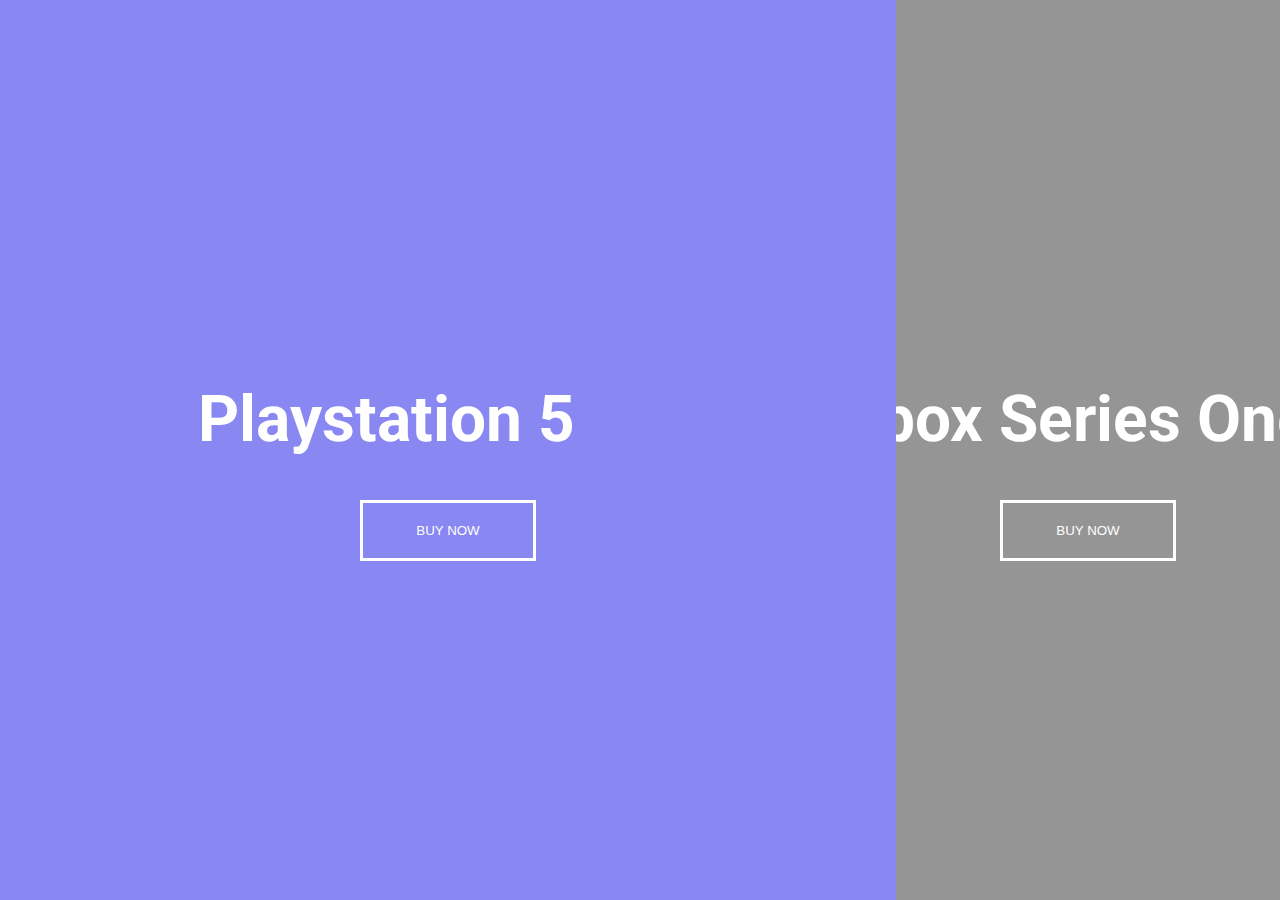
<file: _project7-split_landing_page/index.html>
<!DOCTYPE html>
<html lang="en">
  <head>
    <meta charset="UTF-8" />
    <meta name="viewport" content="width=device-width, initial-scale=1.0" />
    <title>Document</title>
    <link rel="stylesheet" href="css/styles.css" />
    <link
      rel="stylesheet"
      href="https://cdnjs.cloudflare.com/ajax/libs/font-awesome/5.15.1/css/all.min.css"
      integrity="sha512-+4zCK9k+qNFUR5X+cKL9EIR+ZOhtIloNl9GIKS57V1MyNsYpYcUrUeQc9vNfzsWfV28IaLL3i96P9sdNyeRssA=="
      crossorigin="anonymous"
    />
  </head>
  <body>
    <div class="container">
      <div class="split split-one">
        <div class="action">
          <h1>Playstation 5</h1>
          <button class="btn">BUY NOW</button>
        </div>
      </div>
      <div class="split split-two">
        <div class="action">
          <h1>Xbox Series One</h1>
          <button class="btn">BUY NOW</button>
        </div>
      </div>
    </div>

    <script src="js/app.js"></script>
  </body>
</html>
</file>
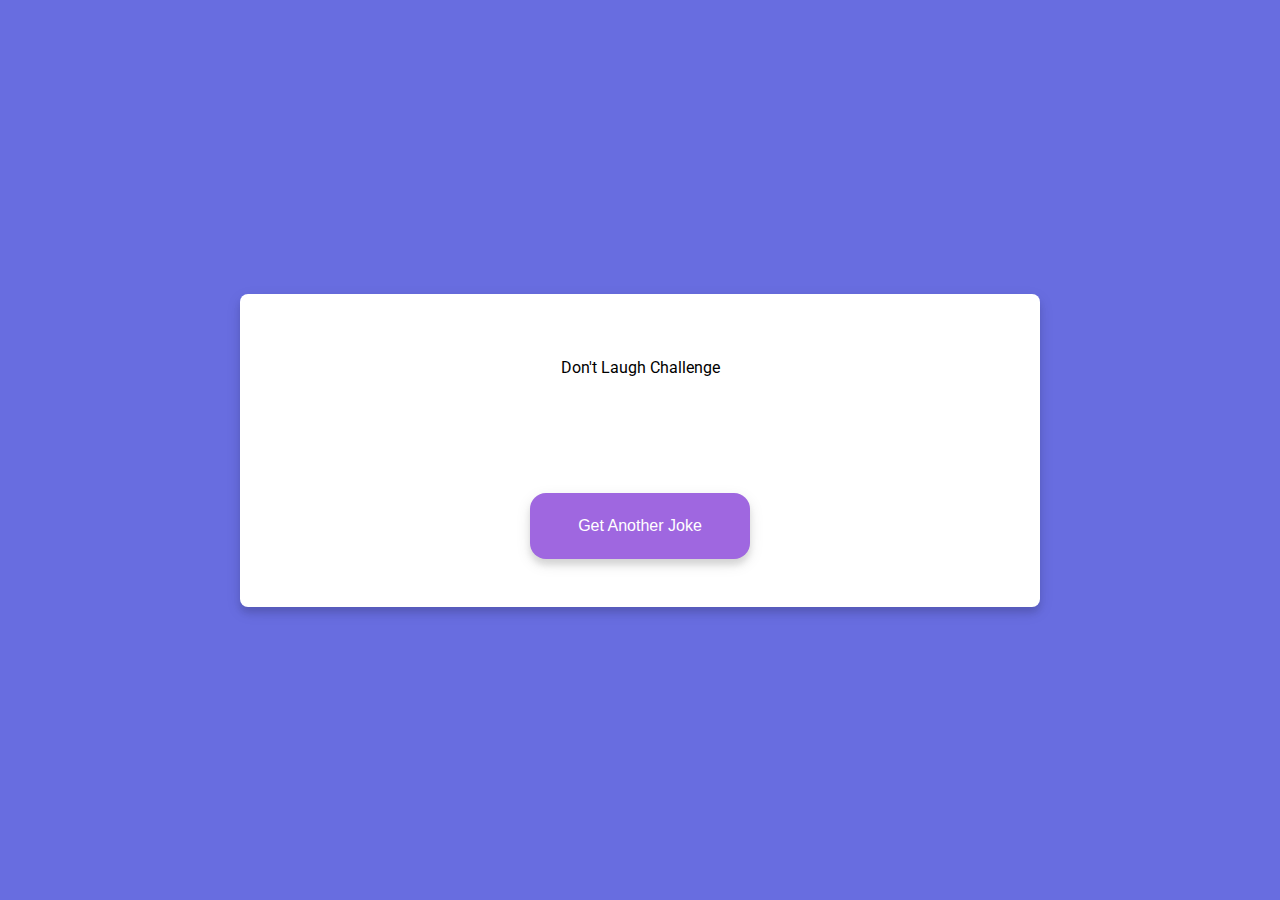
<file: project10-dad_jokes/index.html>
<!DOCTYPE html>
<html lang="en">
  <head>
    <meta charset="UTF-8" />
    <meta name="viewport" content="width=device-width, initial-scale=1.0" />
    <title>Document</title>
    <link rel="stylesheet" href="css/styles.css" />
    <link
      rel="stylesheet"
      href="https://cdnjs.cloudflare.com/ajax/libs/font-awesome/5.15.1/css/all.min.css"
      integrity="sha512-+4zCK9k+qNFUR5X+cKL9EIR+ZOhtIloNl9GIKS57V1MyNsYpYcUrUeQc9vNfzsWfV28IaLL3i96P9sdNyeRssA=="
      crossorigin="anonymous"
    />
  </head>
  <body>
    <div class="container">
      <p>Don't Laugh Challenge</p>
      <p class="joke"></p>
      <button class="btn" id="newJokeBtn">Get Another Joke</button>
    </div>
    <script src="js/app.js"></script>
  </body>
</html>
</file>
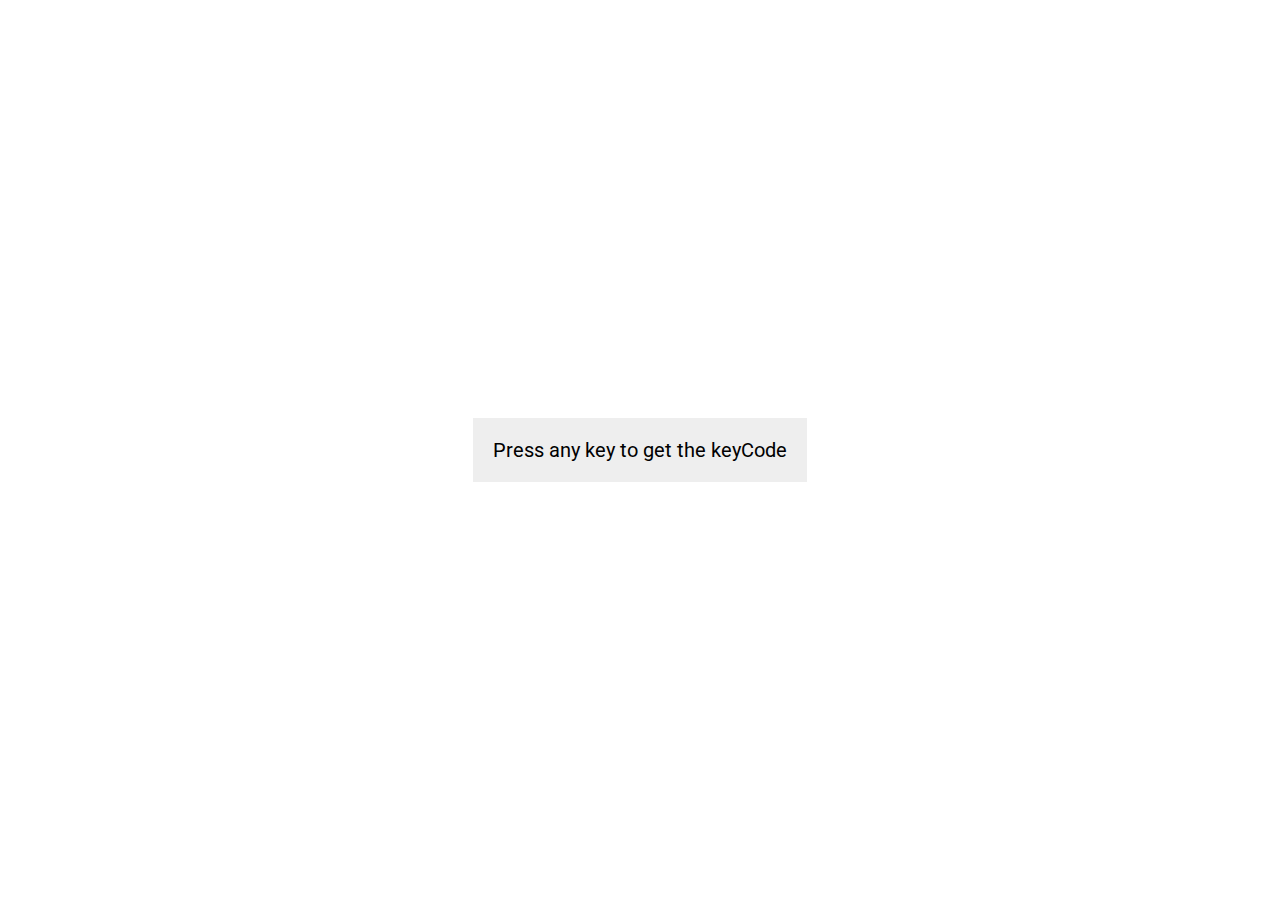
<file: project11-event_keycode/index.html>
<!DOCTYPE html>
<html lang="en">
  <head>
    <meta charset="UTF-8" />
    <meta name="viewport" content="width=device-width, initial-scale=1.0" />
    <title>Document</title>
    <link rel="stylesheet" href="css/styles.css" />
    <link
      rel="stylesheet"
      href="https://cdnjs.cloudflare.com/ajax/libs/font-awesome/5.15.1/css/all.min.css"
      integrity="sha512-+4zCK9k+qNFUR5X+cKL9EIR+ZOhtIloNl9GIKS57V1MyNsYpYcUrUeQc9vNfzsWfV28IaLL3i96P9sdNyeRssA=="
      crossorigin="anonymous"
    />
  </head>
  <body>
    <div class="insert">
      <div class="key">Press any key to get the keyCode</div>
    </div>
    <script src="js/app.js"></script>
  </body>
</html>
</file>
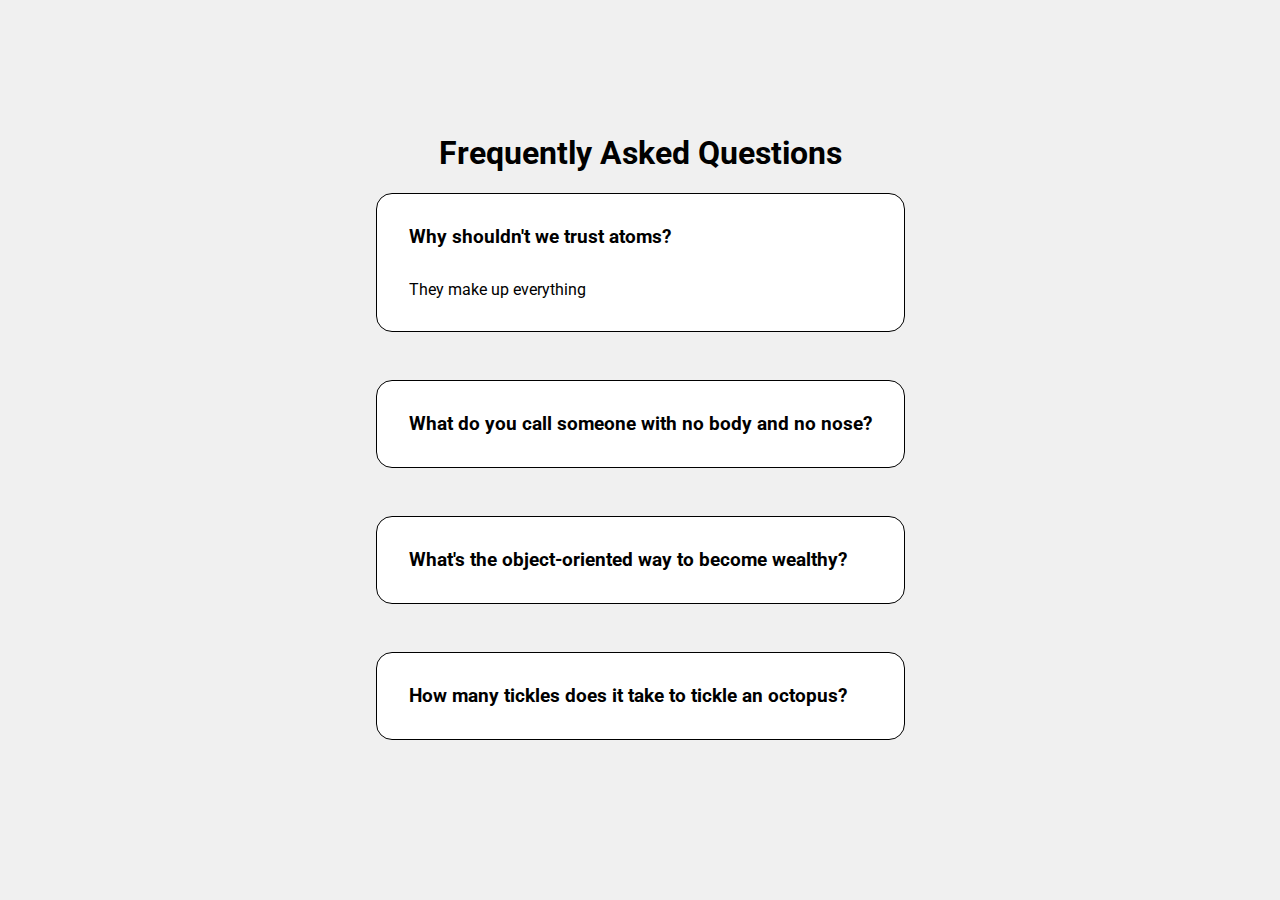
<file: project12-faq_collapse/index.html>
<!DOCTYPE html>
<html lang="en">
  <head>
    <meta charset="UTF-8" />
    <meta name="viewport" content="width=device-width, initial-scale=1.0" />
    <title>Document</title>
    <link rel="stylesheet" href="css/styles.css" />
    <link
      rel="stylesheet"
      href="https://cdnjs.cloudflare.com/ajax/libs/font-awesome/5.15.1/css/all.min.css"
      integrity="sha512-+4zCK9k+qNFUR5X+cKL9EIR+ZOhtIloNl9GIKS57V1MyNsYpYcUrUeQc9vNfzsWfV28IaLL3i96P9sdNyeRssA=="
      crossorigin="anonymous"
    />
  </head>
  <body>
    <h1>Frequently Asked Questions</h1>
    <div class="faq-container">
      <div class="faq show">
        <h3 class="faq-title">Why shouldn't we trust atoms?</h3>
        <p class="faq-text">They make up everything</p>
      </div>
      <div class="faq">
        <h3 class="faq-title">
          What do you call someone with no body and no nose?
        </h3>
        <p class="faq-text">Nobody knows.</p>
      </div>
      <div class="faq">
        <h3 class="faq-title">
          What's the object-oriented way to become wealthy?
        </h3>
        <p class="faq-text">Inheritance.</p>
      </div>
      <div class="faq">
        <h3 class="faq-title">
          How many tickles does it take to tickle an octopus?
        </h3>
        <p class="faq-text">Ten-tickles!</p>
      </div>
    </div>
    <script src="js/app.js"></script>
  </body>
</html>
</file>
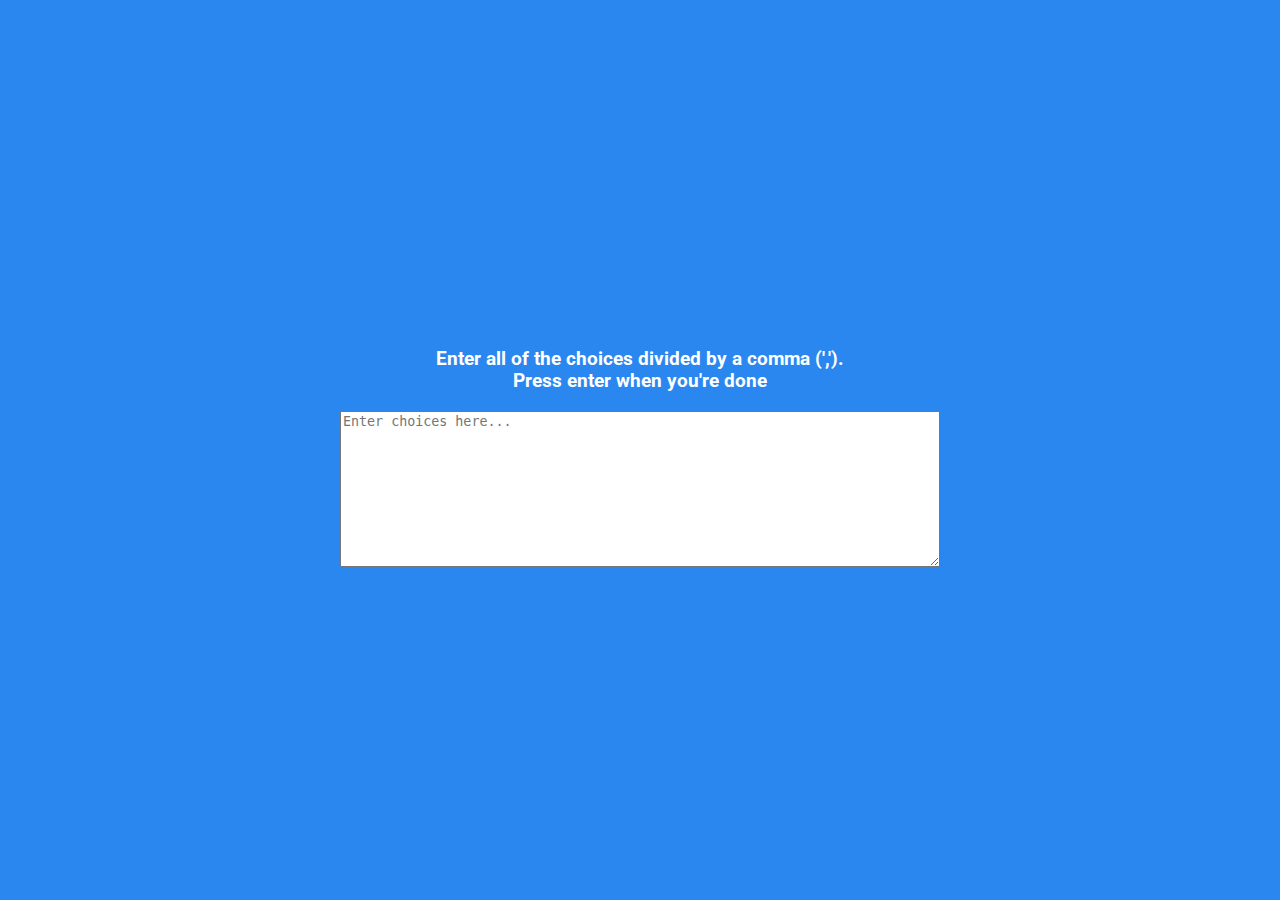
<file: project13-random_choice_picker/index.html>
<!DOCTYPE html>
<html lang="en">
  <head>
    <meta charset="UTF-8" />
    <meta name="viewport" content="width=device-width, initial-scale=1.0" />
    <title>Document</title>
    <link rel="stylesheet" href="css/styles.css" />
    <link
      rel="stylesheet"
      href="https://cdnjs.cloudflare.com/ajax/libs/font-awesome/5.15.1/css/all.min.css"
      integrity="sha512-+4zCK9k+qNFUR5X+cKL9EIR+ZOhtIloNl9GIKS57V1MyNsYpYcUrUeQc9vNfzsWfV28IaLL3i96P9sdNyeRssA=="
      crossorigin="anonymous"
    />
  </head>
  <body>
    <div class="container">
      <h3 class="title">
        Enter all of the choices divided by a comma (','). <br />Press enter
        when you're done
      </h3>
      <textarea
        placeholder="Enter choices here..."
        name="choicesTextArea"
        id="choicesTextArea"
        cols="20"
        rows="10"
      ></textarea>
      <div class="tags"></div>
    </div>
    <script src="js/app.js"></script>
  </body>
</html>
</file>
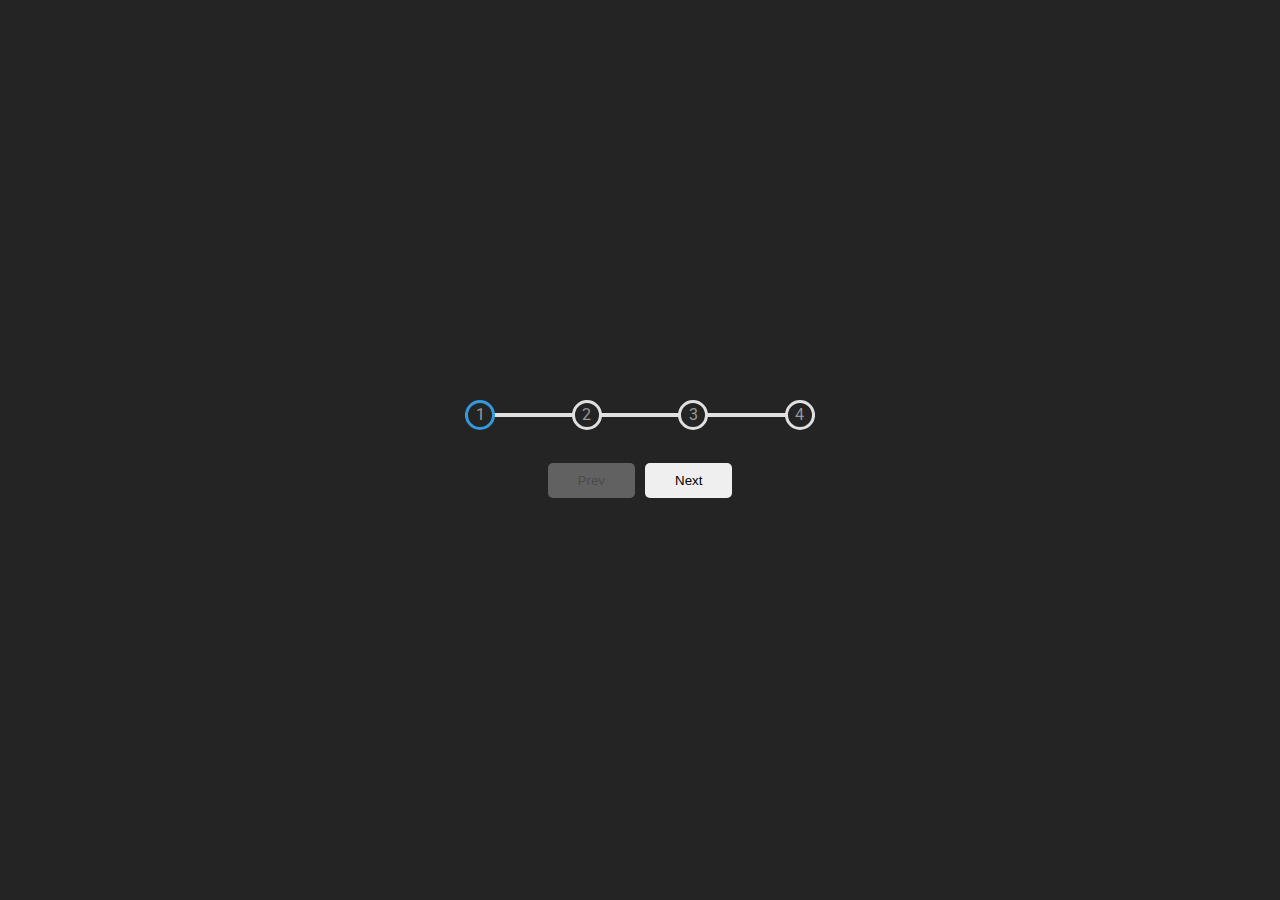
<file: project2/index.html>
<!DOCTYPE html>
<html lang="en">
  <head>
    <meta charset="UTF-8" />
    <meta name="viewport" content="width=device-width, initial-scale=1.0" />
    <title>Document</title>
    <link rel="stylesheet" href="css/styles.css" />
    <link
      rel="stylesheet"
      href="https://cdnjs.cloudflare.com/ajax/libs/font-awesome/5.15.1/css/all.min.css"
      integrity="sha512-+4zCK9k+qNFUR5X+cKL9EIR+ZOhtIloNl9GIKS57V1MyNsYpYcUrUeQc9vNfzsWfV28IaLL3i96P9sdNyeRssA=="
      crossorigin="anonymous"
    />
  </head>
  <body>
    <div class="container">
      <div class="progress-container">
        <div class="progress" id="progress"></div>
        <div class="circle active">1</div>
        <div class="circle">2</div>
        <div class="circle">3</div>
        <div class="circle">4</div>
      </div>
      <button class="btn" id="prev" disabled>Prev</button>
      <button class="btn" id="next">Next</button>
    </div>

    <script src="js/app.js"></script>
  </body>
</html>
</file>
<file: _project7-split_landing_page/css/styles.css>
@import url("https://fonts.googleapis.com/css2?family=Roboto:wght@400;700&display=swap");

* {
  box-sizing: border-box;
}

body {
  font-family: "Roboto", sans-serif;
  margin: 0;
  overflow: hidden;
}

.container {
  display: flex;
  height: 100vh;
  width: 100vw;
}

.split {
  height: 100%;
  width: 50%;
  display: flex;
  justify-content: center;
  align-items: center;
  transition: width 1s ease-in-out;
}

.split-one {
  background: url("https://50projects50days.com/projects/split-landing-page/ps.jpg")
    right / cover rgba(87, 84, 236, 0.7);
  background-blend-mode: multiply;
}

.split-two {
  background: url("https://50projects50days.com/projects/split-landing-page/xbox.jpg")
    rgba(43, 43, 43, 0.5);
  background-blend-mode: overlay;
  background-position: center;
  background-size: cover;
}

.action {
  display: flex;
  flex-direction: column;
  justify-content: center;
  min-width: 500px;
}

.action > h1 {
  color: white;
  font-size: 4em;
}

.btn {
  border: solid 3px white;
  background: none;
  color: white;
  margin: 0 auto;
  padding: 1.5em 4em;
}

.split-one .btn:hover {
  background: #5654eb;
  border: solid 3px #5654eb;
}

.split-two .btn:hover {
  background: #1c7a1d;
  border: solid 3px #1c7a1d;
}

.container.left > .split-one {
  width: 70%;
  z-index: 2;
}
.container.left > .split-two {
  width: 30%;
  z-index: 1;
}

.container.right > .split-one {
  width: 30%;
  z-index: 1;
}
.container.right > .split-two {
  width: 70%;
  z-index: 2;
}
</file>
<file: project10-dad_jokes/css/styles.css>
@import url("https://fonts.googleapis.com/css2?family=Roboto:wght@400;700&display=swap");

* {
  box-sizing: border-box;
}

body {
  font-family: "Roboto", sans-serif;
  display: flex;
  margin: 0;
  flex-direction: column;
  align-items: center;
  justify-content: center;
  height: 100vh;
  overflow: hidden;
  background-color: #686de0;
}

p {
  text-align: center;
}

.container {
  background-color: #fff;
  display: flex;
  flex-direction: column;
  justify-content: center;
  align-items: center;
  padding: 3em;
  border-radius: 0.5em;
  box-shadow: 0 5px 15px rgba(0, 0, 0, 0.1), 0 6px 6px rgba(0, 0, 0, 0.1);
  width: 800px;
  max-width: 90%;
}

.btn {
  color: white;
  background-color: #9f67e0;
  border: none;
  border-radius: 1em;
  font-size: 16px;
  padding: 1.5em 3em;
  box-shadow: 0 5px 15px rgba(0, 0, 0, 0.1), 0 6px 6px rgba(0, 0, 0, 0.1);
}

.joke {
  font-size: 30px;
  margin: 50px auto;
}
</file>
<file: project11-event_keycode/css/styles.css>
@import url("https://fonts.googleapis.com/css2?family=Roboto:wght@400;700&display=swap");

* {
  box-sizing: border-box;
}

body {
  font-family: "Roboto", sans-serif;
  display: flex;
  margin: 0;
  flex-direction: column;
  align-items: center;
  justify-content: center;
  height: 100vh;
  overflow: hidden;
}

.insert {
  display: flex;
}

.key {
  padding: 1em 2em;
  background-color: #eeeeee;
  margin: 1em;
  position: relative;
  padding: 20px;
  font-size: 20px;
  min-width: 150px;
  text-align: center;
}

.key small {
  position: absolute;
  top: -24px;
  left: 0px;
  text-align: center;
  width: 100%;
}
</file>
<file: project12-faq_collapse/css/styles.css>
@import url("https://fonts.googleapis.com/css2?family=Roboto:wght@400;700&display=swap");

* {
  box-sizing: border-box;
}

body {
  font-family: "Roboto", sans-serif;
  display: flex;
  margin: 0;
  flex-direction: column;
  align-items: center;
  justify-content: center;
  height: 100vh;
  overflow: hidden;
  background-color: #f0f0f0;
}

.faq-container {
}

.faq {
  margin-bottom: 3em;
  border: 1px solid;
  border-radius: 1em;
  padding: 2em;
  background-color: #fff;
  cursor: pointer;
}

.faq-title {
  margin: 0;
}

.faq-text {
  margin: 2em 0 0 0;
  display: none;
}

.faq.show .faq-text {
  display: block;
}
</file>
<file: project13-random_choice_picker/css/styles.css>
@import url("https://fonts.googleapis.com/css2?family=Roboto:wght@400;700&display=swap");

* {
  box-sizing: border-box;
}

body {
  font-family: "Roboto", sans-serif;
  display: flex;
  margin: 0;
  flex-direction: column;
  align-items: center;
  justify-content: center;
  height: 100vh;
  overflow: hidden;
  background-color: #2b87f0;
  color: white;
}

.container {
  text-align: center;
  max-width: 600px;
  width: 100%;
}

.title {
}

#choicesTextArea {
  width: 100%;
}

.tags {
  display: flex;
  flex-wrap: wrap;
  justify-content: center;
}

.tag {
  padding: 0.5em 1em;
  background-color: #ef932b;
  border-radius: 1em;
  margin: 0.5em;
}

.tag.highlight {
  background-color: #273c75;
}
</file>
<file: project2/css/styles.css>
@import url("https://fonts.googleapis.com/css2?family=Roboto:wght@400;700&display=swap");

* {
  box-sizing: border-box;
}

body {
  font-family: "Roboto", sans-serif;
  display: flex;
  margin: 0;
  flex-direction: column;
  align-items: center;
  justify-content: center;
  height: 100vh;
  overflow: hidden;
  background-color: #242424;
}

.container {
  text-align: center;
}

.progress {
  background-color: var(--line-border-fill);
  position: absolute;
  top: 50%;
  left: 0;
  transform: translateY(-50%);
  height: 4px;
  width: 0%;
  z-index: -1;
  transition: 0.4s ease;
}

.progress-container {
  display: flex;
  flex-direction: row;
  margin-bottom: 30px;
  justify-content: space-between;
  width: 350px;
  max-width: 100%;
  position: relative;
}

.progress-container::before {
  content: "";
  background-color: #e0e0e0;
  position: absolute;
  top: 50%;
  left: 0;
  transform: translateY(-50%);
  height: 4px;
  width: 100%;
  z-index: -1;
}

.progress {
  background-color: #3498db;
  position: absolute;
  top: 50%;
  left: 0;
  transform: translateY(-50%);
  height: 4px;
  width: 0%;
  z-index: -1;
  transition: 0.4s ease;
}

.progress-container .circle {
  border: 3px solid #e0e0e0;
  border-radius: 50%;
  display: flex;
  width: 30px;
  height: 30px;
  justify-content: center;
  align-items: center;
  background-color: #242424;
  color: #999999;
}

.circle.active {
  border-color: #3598dc;
}

.btn {
  border: 0;
  border-radius: 5px;
  padding: 10px 30px;
  margin: 3px;
  cursor: pointer;
  outline: none;
}

.btn:disabled {
  cursor: not-allowed;
}

.btn:active {
  transform: scale(0.95);
}
</file>
